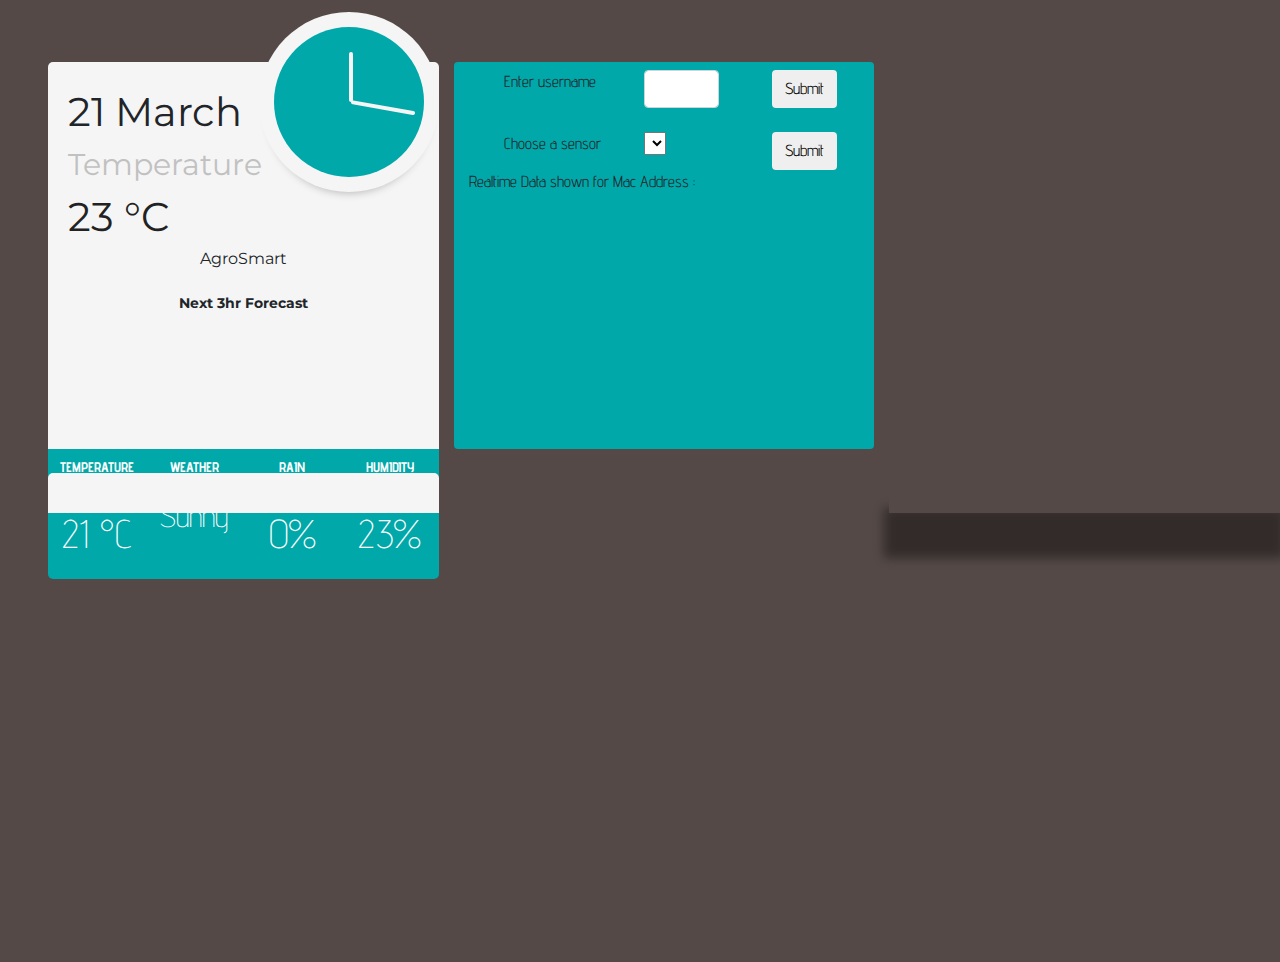
<file: Container/dashboard/index.html>
<html>
  <head>
    <title>AgroSmart</title>
    <meta content="text/html;charset=utf-8" http-equiv="Content-Type" />
    <meta content="utf-8" http-equiv="encoding" />
    <meta http-equiv="refresh" content="3600" />
    <meta
      name="viewport"
      content="width=device-width, initial-scale=1, shrink-to-fit=no"
    />
    <link
      rel="stylesheet"
      href="https://maxcdn.bootstrapcdn.com/bootstrap/4.0.0/css/bootstrap.min.css"
      integrity="sha384-Gn5384xqQ1aoWXA+058RXPxPg6fy4IWvTNh0E263XmFcJlSAwiGgFAW/dAiS6JXm"
      crossorigin="anonymous"
    />
    <link rel="stylesheet" href="./index.css" />
  </head>
  <style>
    @import url(https://fonts.googleapis.com/css?family=Montserrat);
    @import url(https://fonts.googleapis.com/css?family=Advent+Pro:400);
    * {
      margin: 0;
      padding: 0;
    }
  </style>
  <script src="https://cdn.plot.ly/plotly-latest.min.js"></script>
  <script src="https://code.jquery.com/jquery-1.10.2.js"></script>
  <body>
    <div id="wrapper"></div>
    <div id="content-wrapper" class="ml-5">
      <div class="row top-10">
        <div class="col-xl-4 col-sm-8">
          <div class="clock">
            <div class="min" id="min"></div>
            <div class="hour" id="hour"></div>
          </div>
          <div class="upper pb-0">
            <div class="date" id="date">21 March</div>
            <div class="year">Temperature</div>
            <div class="place update" id="temperature">23 &deg;C</div>
            <div style="text-align: center;">AgroSmart</div>
            <div class="pt-4">
              <h2 class="title" style="text-align: center;">
                Next 3hr Forecast
              </h2>
            </div>
          </div>
          <div class="lower sectionColor pt-0">
            <ul class="infos mb-0">
              <li class="info temp">
                <h2 class="title">TEMPERATURE</h2>
                <span class="update" id="temp">21 &deg;C</span>
              </li>
              <li class="info weather">
                <h2 class="title">WEATHER</h2>
                <p class="main update" id="weather">Sunny</p>
              </li>
              <li class="info wind">
                <h2 class="title">RAIN</h2>
                <span class="update" id="rain">0%</span>
              </li>
              <li class="info humidity">
                <h2 class="title">HUMIDITY</h2>
                <span class="update" id="humidity">23%</span>
              </li>
            </ul>
          </div>
        </div>
        <div class="col-xl-4 col-sm-2 sectionColor rounded">
          <div class="graphm">
            <div class="lower sectionColor">
              <div class="row pt-2">
                <div class="col-md-1"></div>
                <div class="col-md-4"><b>Enter username</b></div>
                <div class="col-md-3">
                  <form>
                    <input
                      type="text"
                      name="message"
                      id="username"
                      class="form-control"
                    />
                  </form>
                </div>
                <div class="col-md-4 text-center">
                  <input
                    type="submit"
                    class="btn btn-default"
                    onclick="populateUserData();"
                  />
                </div>
              </div>
              <br />
              <div class="row">
                <div class="col-md-1"></div>
                <div class="col-md-4"><b>Choose a sensor</b></div>
                <div class="col-md-3">
                    <form id="myForm">

                  <select id="selectmac"> </select>
                </form>

                </div>
                <div class="col-md-4 text-center">
                    <input
                      type="submit"
                      class="btn btn-default"
                      onclick="apiDisplay();"
                    />
                </div>
              </div>
              <label><b>Realtime Data shown for Mac Address : </b></label>
              <b><span id="display"></span></b>
            </div>
          </div>
        </div>
        <div class="col-xl-4 col-sm-8">
            <div class="sectionColor rounded">
            <div id="graph3"></div>
            </div>
      </div>
      </div>
      <div class="row mt-4">
        <div class="col-md-4">
          <div class="statusbar">
            <div style="text-align: center;" id="status"></div>
          </div>
        </div>
        <div class="col-md-4">
          <div id="grapht"></div>
        </div>
        <div class="col-md-4">
          <div class="graphh">
            <div id="graph2"></div>
          </div>
        </div>
        <div class="col-md-4">
            <div class="graphm"> 
                <div id="graph3"></div>
          </div>
      </div>
    </div>
    <script>
      setInterval(drawClock, 2000);

      function drawClock() {
        var now = new Date();
        var hour = now.getHours();
        var minute = now.getMinutes();
        var second = now.getSeconds();

        //Date
        var options = { year: "numeric", month: "long", day: "numeric" };
        var today = new Date();
        document.getElementById("date").innerHTML = today.toLocaleDateString(
          "en-US",
          options
        );

        //hour
        var hourAngle = 360 * (hour / 12) + (360 / 12) * (minute / 60);
        var minAngle = 360 * (minute / 60);
        document.getElementById("hour").style.transform =
          "rotate(" + hourAngle + "deg)";
        //minute
        document.getElementById("min").style.transform =
          "rotate(" + minAngle + "deg)";
      }
    </script>
    <!--<script src="app.js"></script> -->
    <script src="./graph.js"></script>
  </body>
</html>
</file>
<file: Container/dashboard/index.css>
html,
body {
  background: #544947;
  font-family: Montserrat, Arial, sans-serif;
  height: 100%;
}
h2 {
  font-size: 14px;
  font-weight: bold;
}
.top-10 {
  margin-top: 5%;
}
.widget {
  box-shadow: 0 40px 10px 5px rgba(0, 0, 0, 0.4);
  margin: 100px auto;
  height: 330px;
  position: relative;
  width: 500px;
}

.graphh {
  box-shadow: 0 40px 10px 5px rgba(0, 0, 0, 0.4);
  height: 100%;
  position: relative;
}

.upper {
  border-radius: 5px 5px 0 0;
  background: #f5f5f5;
  height: 100%;
  padding: 20px 20px 0px 20px;
}

.statusbar {
  border-radius: 5px 5px 0 0;
  background: #f5f5f5;
  height: 100%;
  padding: 20px;
  top: -745px;
}

.grapht {
  border-radius: 5px 5px 0 0;
  background: #f5f5f5;
  height: 100%;
  padding: 20px;
}

.date {
  font-size: 40px;
}
.year {
  font-size: 30px;
  color: #c1c1c1;
}
.place {
  color: #222;
  font-size: 40px;
}
.sectionColor {
  background: #00a8a9;
}
.lower {
  border-radius: 0 0 5px 5px;
  font-family: "Advent Pro";
  font-weight: 200;
  height: 130px;
  width: 100%;
}
.clock {
  background: #00a8a9;
  border-radius: 100%;
  box-shadow: 0 0 0 15px #f5f5f5, 0 10px 10px 5px rgba(0, 0, 0, 0.3);
  height: 150px;
  position: absolute;
  right: 7%;
  top: -35px;
  width: 150px;
}

.hour {
  background: #f5f5f5;
  height: 50px;
  left: 50%;
  position: absolute;
  top: 25px;
  width: 4px;
}

.min {
  background: #f5f5f5;
  height: 65px;
  left: 50%;
  position: absolute;
  top: 10px;
  transform: rotate(100deg);
  width: 4px;
}

.min,
.hour {
  border-radius: 5px;
  transform-origin: bottom center;
  transition: all 0.5s linear;
}

.infos {
  list-style: none;
}
.info {
  color: #fff;
  float: left;
  height: 100%;
  padding-top: 10px;
  text-align: center;
  width: 25%;
}
.info span {
  display: inline-block;
  font-size: 40px;
  margin-top: 20px;
}
.weather p {
  font-size: 30px;
  padding: 10px 0;
}
.anim {
  animation: fade 0.8s linear;
}

@keyframes fade {
  0% {
    opacity: 0;
  }
  100% {
    opacity: 1;
  }
}

a {
  text-align: center;
  text-decoration: none;
  color: white;
  font-size: 15px;
  font-weight: 500;
}
</file>
